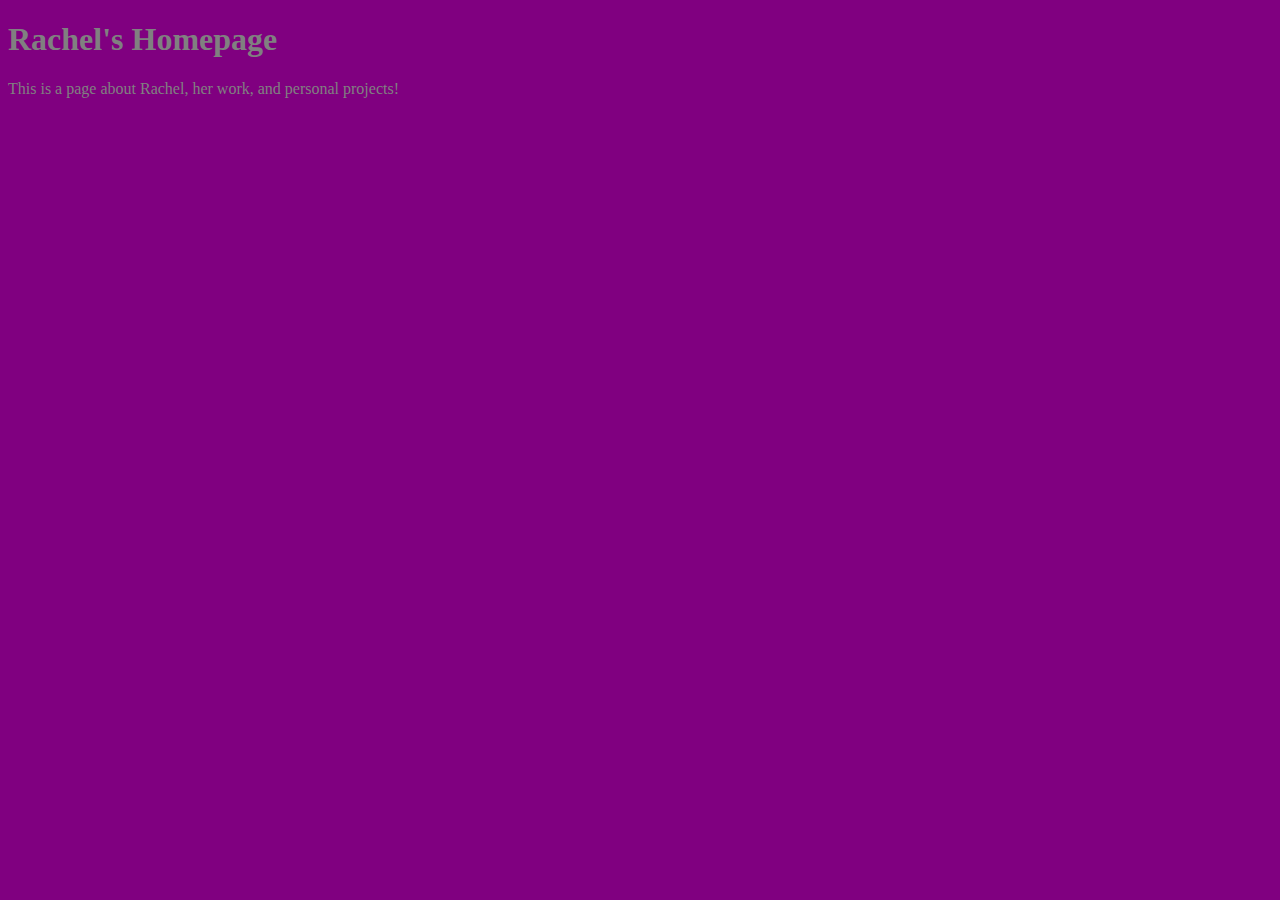
<file: unit_1/index.html>
<!DOCTYPE html>
<html>
<head>
	<title>Rachel Rowlands</title>
	<link rel="stylesheet" type="text/css" href="css/style.css"
</head>
<body>

	<h1>Rachel's Homepage</h1>
	<p>This is a page about Rachel, her work, and personal projects!</p>

</body>
</html>
</file>
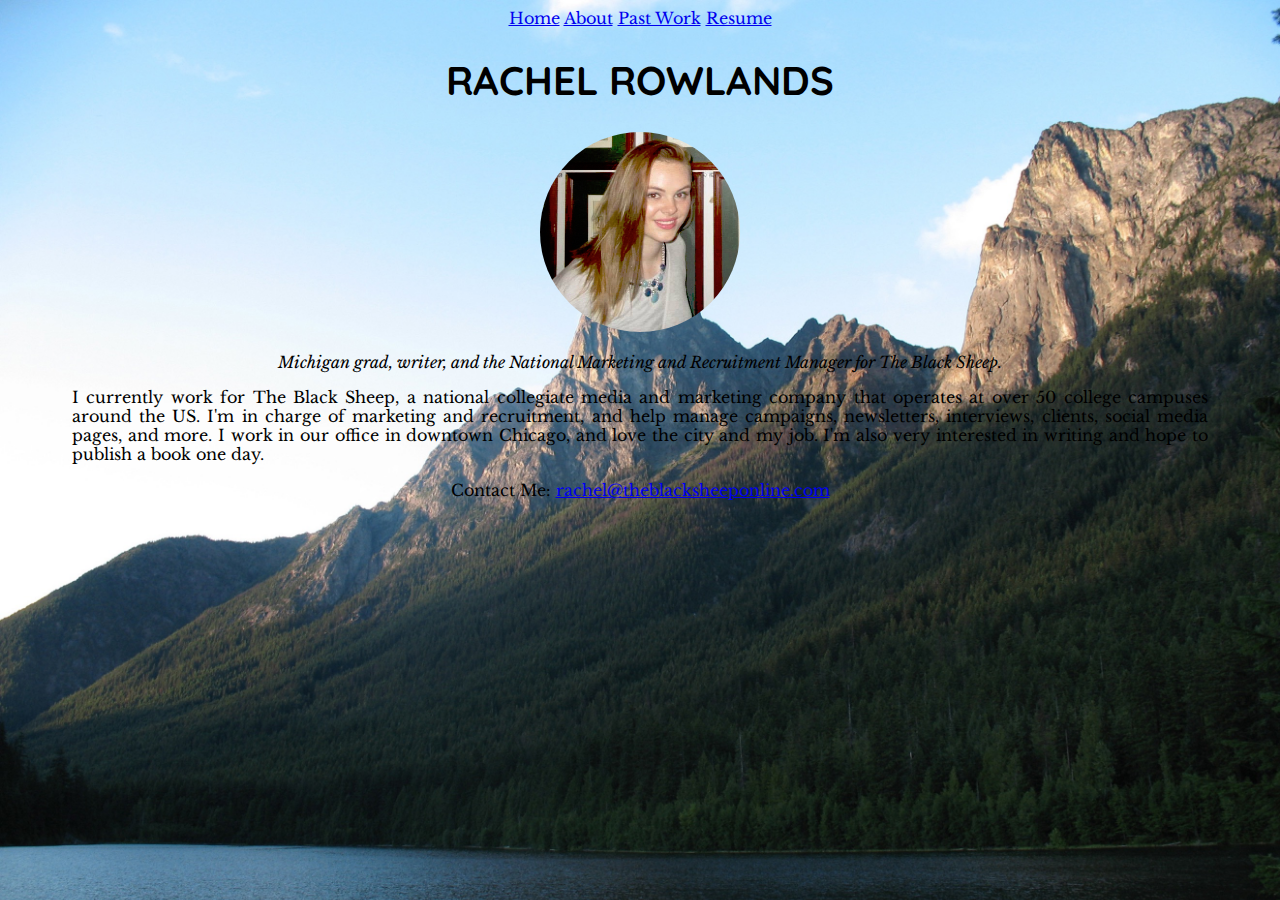
<file: unit_4/index.html>
<!DOCTYPE html>
<html>
<head>
	
	<link rel="stylesheet" type="text/css" href="https://fonts.googleapis.com/css?family=Merriweather|Playfair+Display|Quicksand|Libre+Baskerville|Quattrocento+Sans">
	<title>Rachel Rowlands</title>
	<link rel="stylesheet" type="text/css" href="css/style.css">
</head>
<body>
	<nav>
		<a href="#">Home</a> 
		<a href="#">About</a> 
		<a href="#">Past Work</a> 
		<a href="#">Resume</a> 
	</nav>


	<h1>Rachel Rowlands</h1>

	<img class="img-circle" src="images/rachel1.jpg" alt="Rachel" height="200" width="200">

	<p id="slogan">Michigan grad, writer, and the National Marketing and Recruitment Manager for The Black Sheep.</p>

	<!--At top have a nav bar? With "about" "work" "resume" etc, then each of those jump to info in infinite scroll? Or maybe just about is below fold, the rest are other pages? Definitely have divider below slogan, end the background image-->

	<p class="bodyparagraph">I currently work for The Black Sheep, a national collegiate media and marketing company that operates at over 50 college campuses around the US. I'm in charge of marketing and recruitment, and help manage campaigns, newsletters, interviews, clients, social media pages, and more. I work in our office in downtown Chicago, and love the city and my job. I'm also very interested in writing and hope to publish a book one day. </p>

	<!-- <p class="bodyparagraph"> My other activities and interests include:</p>
	<ul>
		<li>College football</li>
		<li>Learning web development</li>
		<li>Writing</li>
		<li>Publishing</li>
		<li>Hiking</li>
		<li>Boating</li>
		<li>Playing softball</li>
		<li>Hanging with friends and family</li>
		<li>And many others!</li>
	</ul>-->
	<footer>
		<p id="footer">Contact Me: <a href="mailto:rachel@theblacksheeponline.com">rachel@theblacksheeponline.com</a></p>
	</footer>
</body>
</html>
</file>
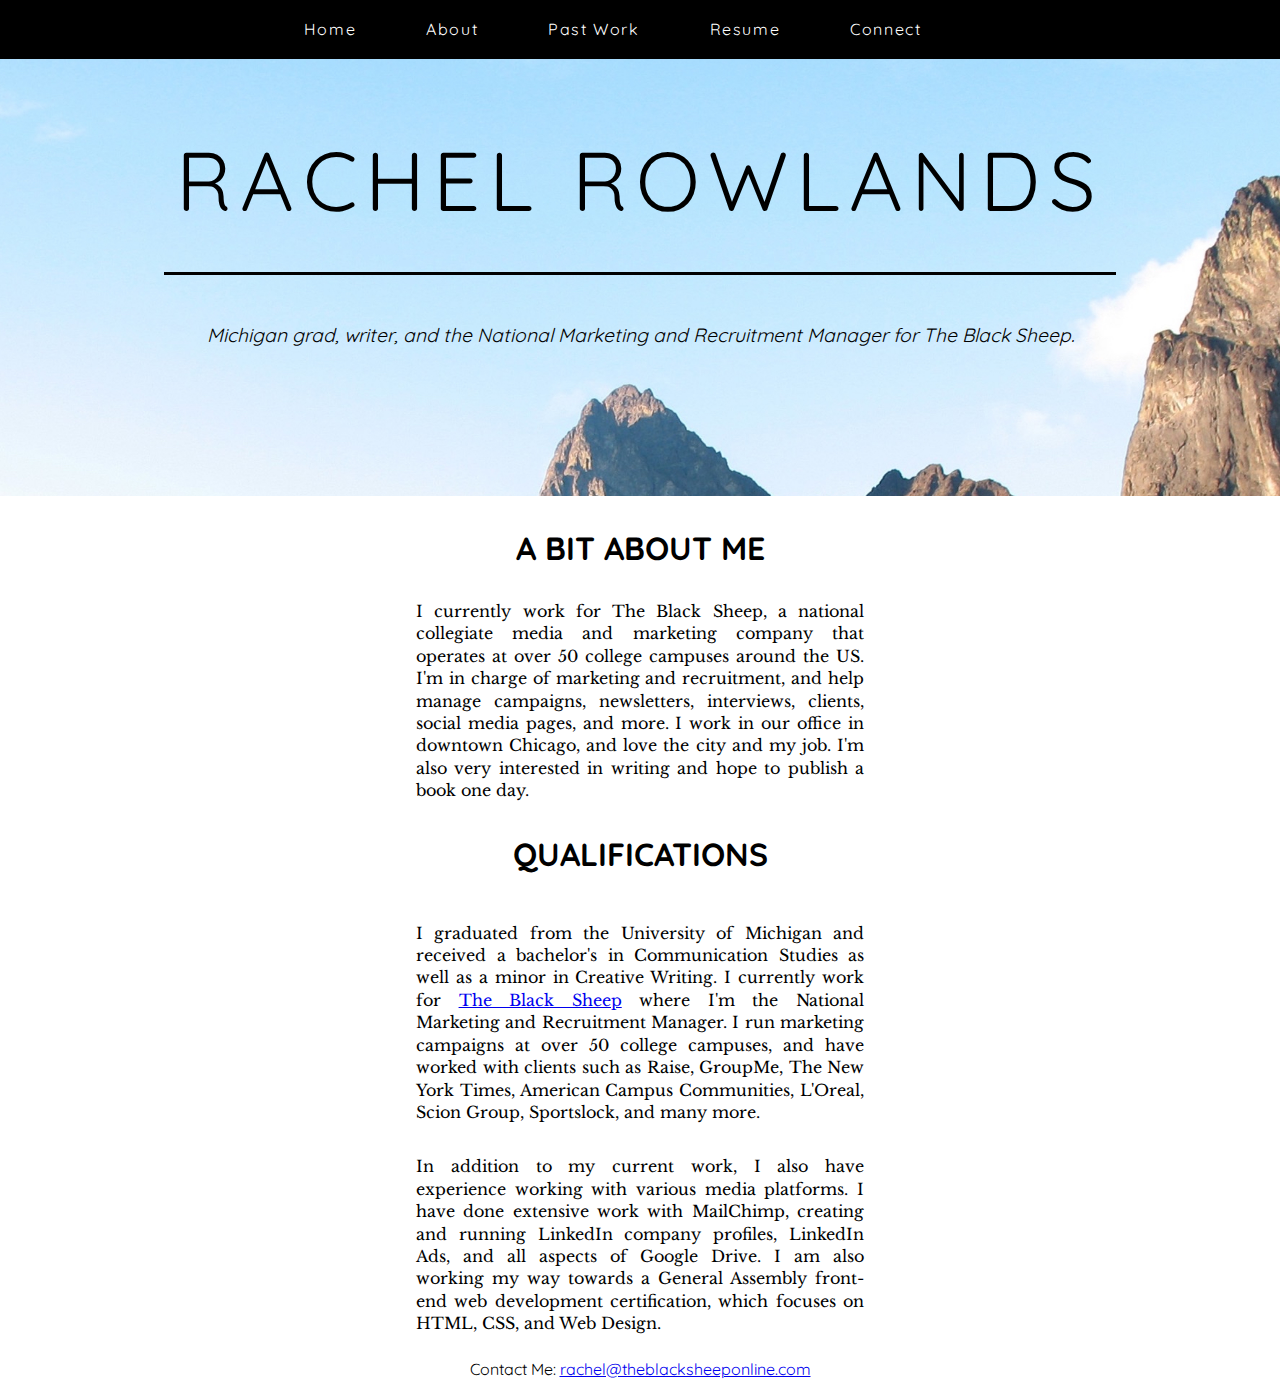
<file: unit_5/index.html>
<!DOCTYPE html>
<html>
<head>
	
	<link rel="stylesheet" type="text/css" href="https://fonts.googleapis.com/css?family=Merriweather|Quicksand|Libre+Baskerville">

	<title>Rachel Rowlands</title>
	<link rel="stylesheet" type="text/css" href="css/style.css">
</head>

<body>

<nav>
	<ul>
	<li><a ref="#">Home</a></li> 
	<li><a ref="#bodyintro">About</a></li>
	<li><a ref="#">Past Work</a></li> 
	<li><a ref="#">Resume</a></li> 
	<li><a ref="#">Connect</a></li> 
	</ul>
</nav>

<div id="lander">

	<header id="main header">Rachel Rowlands</header>

	<hr>

	<p id="slogan">Michigan grad, writer, and the National Marketing and Recruitment Manager for The Black Sheep.</p>

	<!-- <img class="img-circle" src="images/rachel1.jpg" alt="Rachel"> -->

	</div>

	<!--At top have a nav bar? With "about" "work" "resume" etc, then each of those jump to info in scroll? Or maybe just about is below fold, the rest are other pages? Definitely have divider below slogan, end the background image-->

	<h2 class="sectionheading">A Bit About Me</h2>

	<section id="bodyintro"><p>I currently work for The Black Sheep, a national collegiate media and marketing company that operates at over 50 college campuses around the US. I'm in charge of marketing and recruitment, and help manage campaigns, newsletters, interviews, clients, social media pages, and more. I work in our office in downtown Chicago, and love the city and my job. I'm also very interested in writing and hope to publish a book one day. </p></section>

	<!-- Have the aside be below the article, have info like I'm good with MailChimp, LinkedIn Ads, etc, GA certificate soon, etc. Have it flow down in a scroll -->

	<h2 class="sectionheading">Qualifications</h2>

	<section id="column1"><p>I graduated from the University of Michigan and received a bachelor's in Communication Studies as well as a minor in Creative Writing. I currently work for <a href="#">The Black Sheep</a> where I'm the National Marketing and Recruitment Manager. I run marketing campaigns at over 50 college campuses, and have worked with clients such as Raise,  GroupMe, The New York Times, American Campus Communities, L'Oreal, Scion Group, Sportslock, and many more.</p></section>

	<section id="column2"><p>In addition to my current work, I also have experience working with various media platforms. I have done extensive work with MailChimp, creating and running LinkedIn company profiles, LinkedIn Ads, and all aspects of Google Drive. I am also working my way towards a General Assembly front-end web development certification, which focuses on HTML, CSS, and Web Design.</p></section>
	
	<footer>Contact Me: <a href="mailto:rachel@theblacksheeponline.com">rachel@theblacksheeponline.com</a></footer>

</body>
</html>
</file>
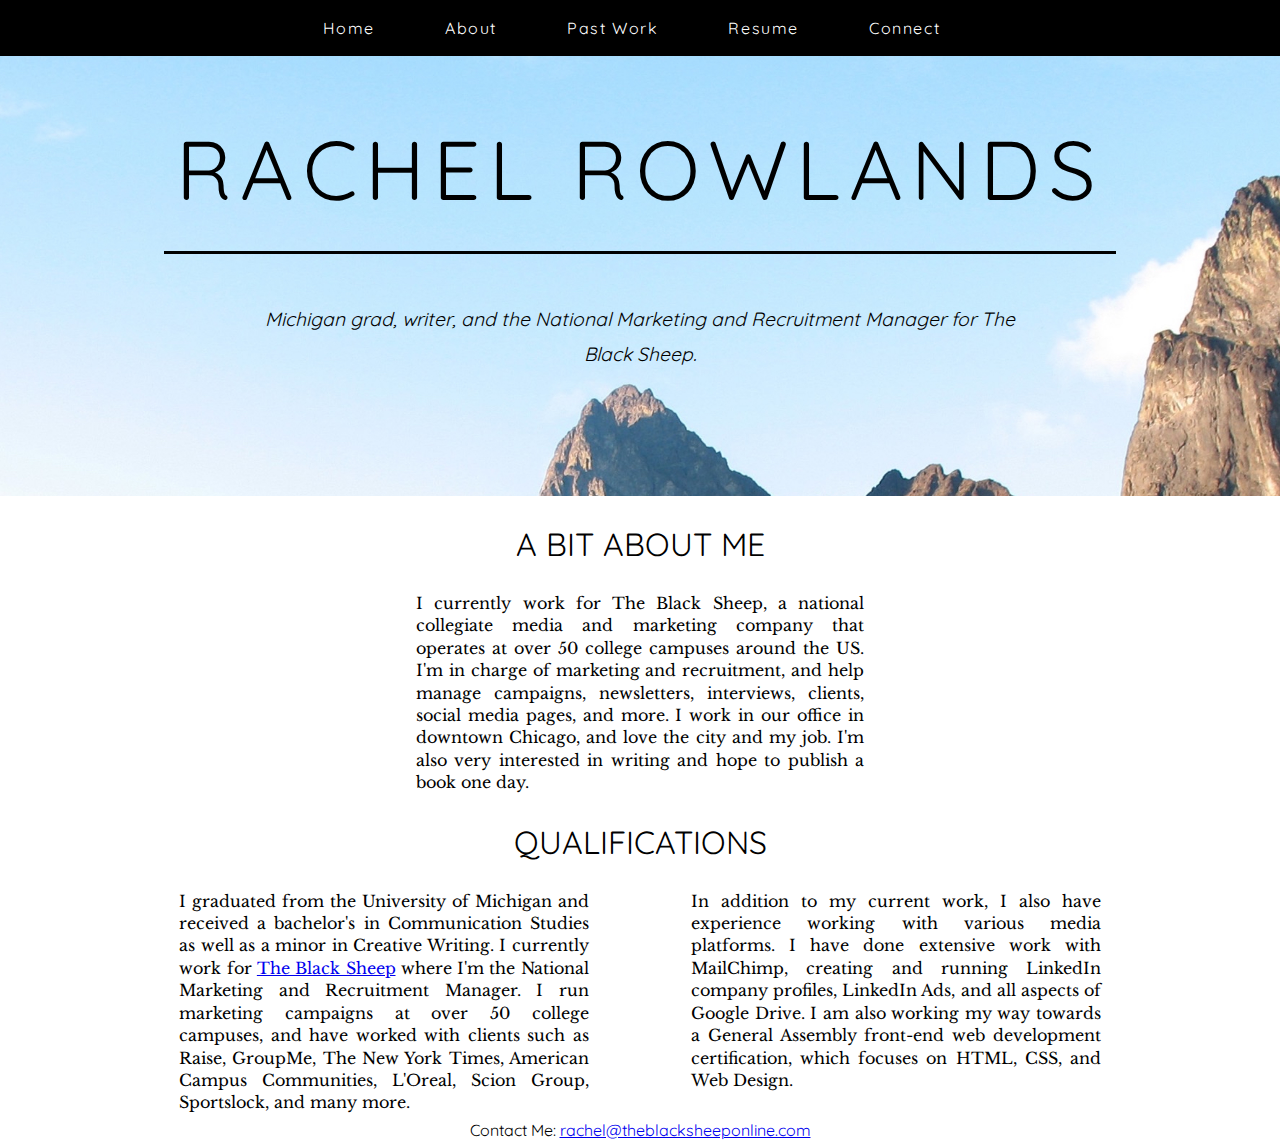
<file: unit_6/index.html>
<!DOCTYPE html>
<html>
<head>
	
	<link rel="stylesheet" type="text/css" href="css/reset.css">

	<link rel="stylesheet" type="text/css" href="https://fonts.googleapis.com/css?family=Merriweather|Quicksand|Libre+Baskerville">

	<title>Rachel Rowlands</title>
	<link rel="stylesheet" type="text/css" href="css/style.css">
</head>

<body>

<nav>
	<ul class="clearfix">
	<li><a href="#">Home</a></li> 
	<li><a href="#bodyintrotitle">About</a></li>
	<li><a href="#">Past Work</a></li> 
	<li><a href="#">Resume</a></li> 
	<li><a href="#">Connect</a></li> 
	</ul>
</nav>

<div id="lander">

	<header id="main header">Rachel Rowlands</header>

	<hr>

	<p id="slogan">Michigan grad, writer, and the National Marketing and Recruitment Manager for The Black Sheep.</p>

	</div>

	<h2 id="bodyintrotitle" class="sectionheading">A Bit About Me</h2>

	<!-- Add in picture of me next to the About Me? Can add in the professional headshot when they come in -->

	<section id="bodyintro"><p>I currently work for The Black Sheep, a national collegiate media and marketing company that operates at over 50 college campuses around the US. I'm in charge of marketing and recruitment, and help manage campaigns, newsletters, interviews, clients, social media pages, and more. I work in our office in downtown Chicago, and love the city and my job. I'm also very interested in writing and hope to publish a book one day. </p></section>

	<h2 class="sectionheading">Qualifications</h2>

<div class="twocolumn clearfix">
	<section class="column"><p>I graduated from the University of Michigan and received a bachelor's in Communication Studies as well as a minor in Creative Writing. I currently work for <a href="#">The Black Sheep</a> where I'm the National Marketing and Recruitment Manager. I run marketing campaigns at over 50 college campuses, and have worked with clients such as Raise,  GroupMe, The New York Times, American Campus Communities, L'Oreal, Scion Group, Sportslock, and many more.</p></section>

	<section class="column"><p>In addition to my current work, I also have experience working with various media platforms. I have done extensive work with MailChimp, creating and running LinkedIn company profiles, LinkedIn Ads, and all aspects of Google Drive. I am also working my way towards a General Assembly front-end web development certification, which focuses on HTML, CSS, and Web Design.</p></section>
</div>
	
	<footer>Contact Me: <a href="mailto:rachel@theblacksheeponline.com">rachel@theblacksheeponline.com</a></footer>

</body>
</html>
</file>
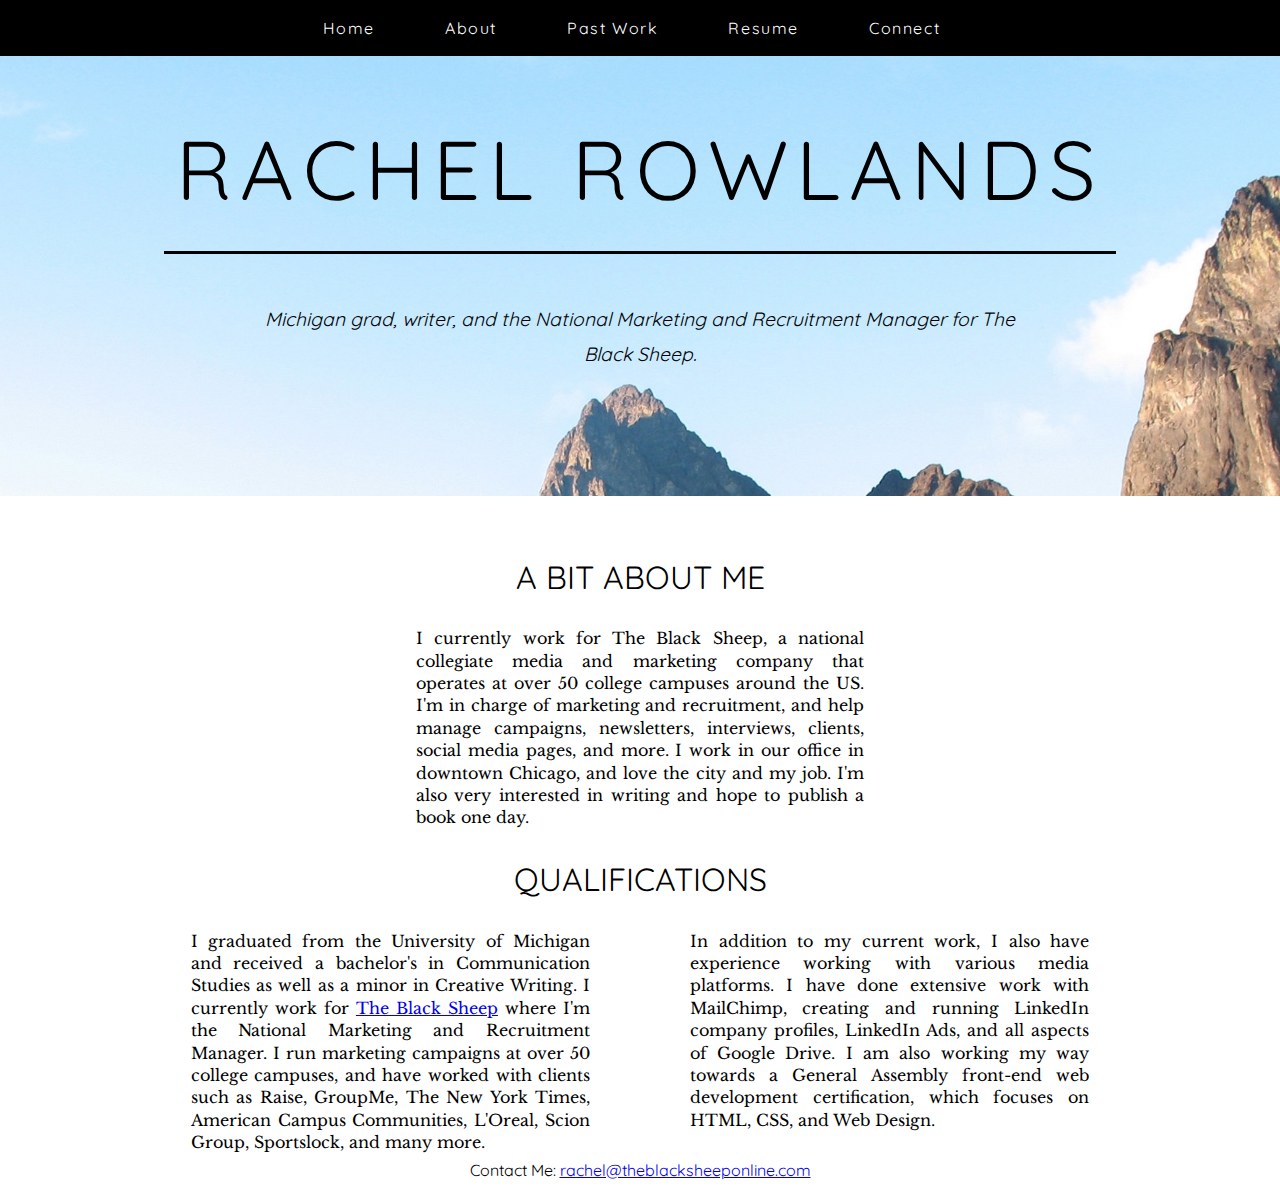
<file: unit_8/index.html>
<!DOCTYPE html>
<html>
<head>
	
	<link rel="stylesheet" type="text/css" href="css/reset.css">
	<link rel="stylesheet" type="text/css" href="css/style.css">

	<title>Rachel Rowlands</title>

</head>

<body>

<label for="toggle">Menu</label>

<input type="checkbox" id="toggle">

<nav>
	<ul class="clearfix">
	<li><a href="http://rachrow.github.io/unit_9/index.html">Home</a></li> 
	<li><a href="#bodyintro">About</a></li>
	<li><a href="#">Past Work</a></li> 
	<li><a href="http://rachrow.github.io/unit_9/resume.html">Resume</a></li> 
	<li><a href="#">Connect</a></li> 
	</ul>
</nav>

<div id="lander">
<header>
	<h1>Rachel Rowlands</h1>

	<hr>

	<div id="slogan"><p>Michigan grad, writer, and the National Marketing and Recruitment Manager for The Black Sheep.</p></div>
</header>
	</div>

	<!-- Add in picture of me next to the About Me? Can add in the professional headshot when they come in -->

	<section id="bodyintro">

	<h2>A Bit About Me</h2>

	<p>I currently work for The Black Sheep, a national collegiate media and marketing company that operates at over 50 college campuses around the US. I'm in charge of marketing and recruitment, and help manage campaigns, newsletters, interviews, clients, social media pages, and more. I work in our office in downtown Chicago, and love the city and my job. I'm also very interested in writing and hope to publish a book one day. </p></section>

<section>
	<h2>Qualifications</h2>

<div class="twocolumn clearfix">
	<div class="column"><p>I graduated from the University of Michigan and received a bachelor's in Communication Studies as well as a minor in Creative Writing. I currently work for <a href="#">The Black Sheep</a> where I'm the National Marketing and Recruitment Manager. I run marketing campaigns at over 50 college campuses, and have worked with clients such as Raise,  GroupMe, The New York Times, American Campus Communities, L'Oreal, Scion Group, Sportslock, and many more.</p></div>

	<div class="column"><p>In addition to my current work, I also have experience working with various media platforms. I have done extensive work with MailChimp, creating and running LinkedIn company profiles, LinkedIn Ads, and all aspects of Google Drive. I am also working my way towards a General Assembly front-end web development certification, which focuses on HTML, CSS, and Web Design.</p></div>
</div>
</section>

	<footer>
	<p>Contact Me: <a href="mailto:rachel@theblacksheeponline.com">rachel@theblacksheeponline.com</a></p>
	</footer>

</body>
</html>
</file>
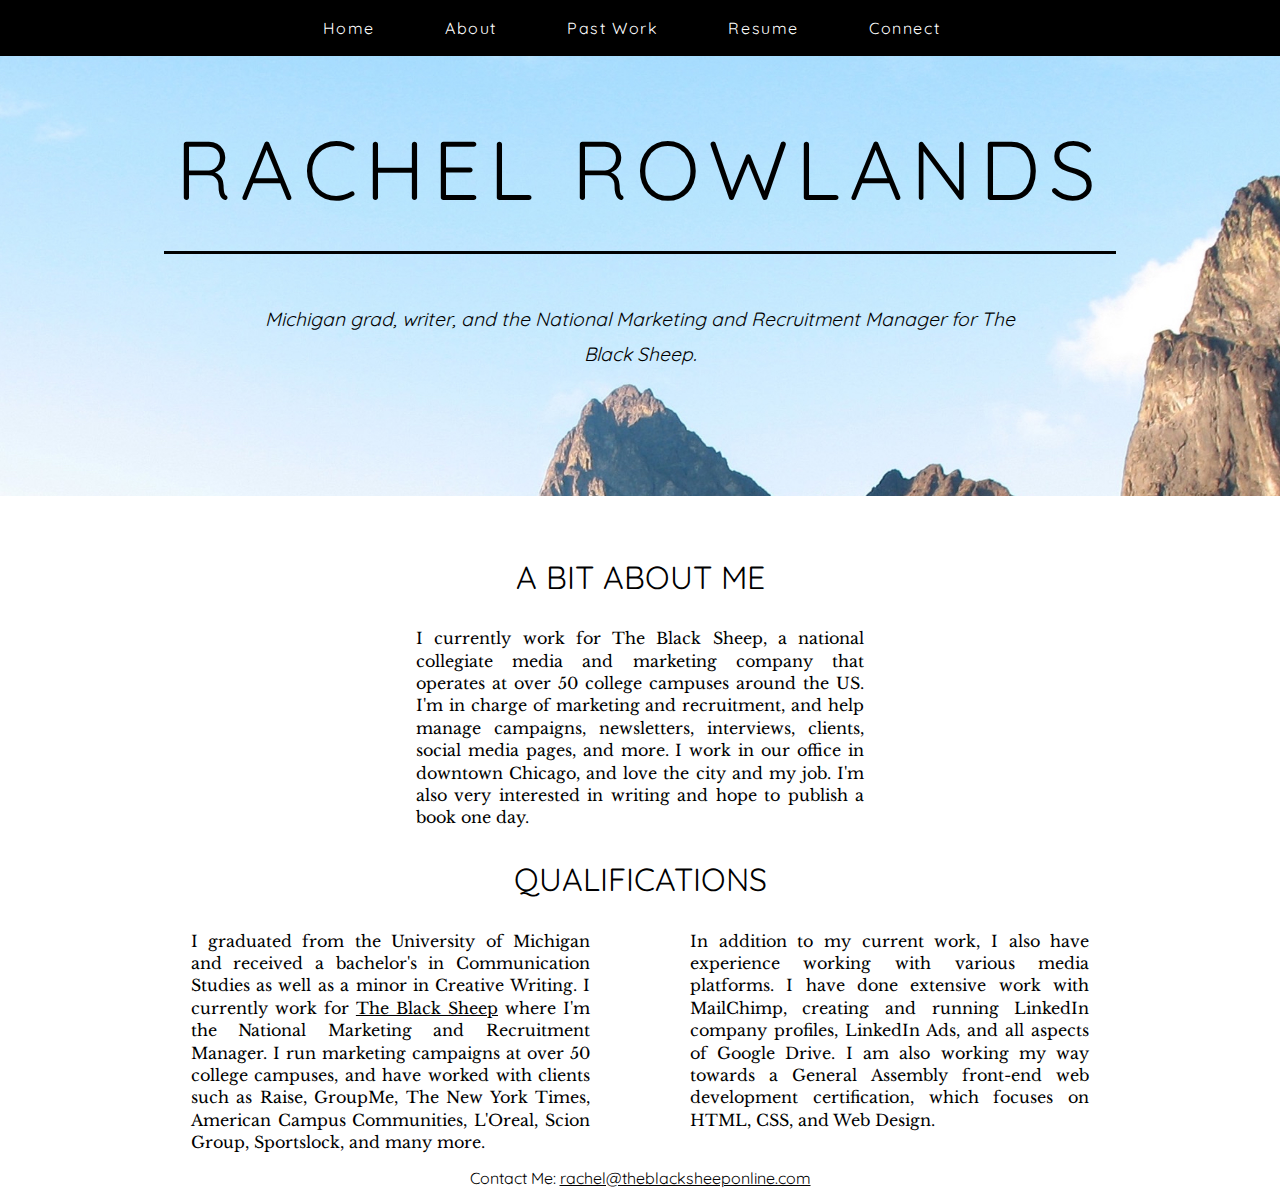
<file: unit_9/index.html>
<!DOCTYPE html>
<html>
<head>
	
	<link rel="stylesheet" type="text/css" href="css/reset.css">
	<link rel="stylesheet" type="text/css" href="css/style.css">
	<meta name="viewport" content="width=device-width, initial-scale=1">

	<title>Rachel Rowlands</title>

</head>

<body>

<label for="toggle">Menu</label>

<input type="checkbox" id="toggle">

<nav>
	<ul class="clearfix">
	<li><a href="http://rachrow.github.io/unit_9/index.html">Home</a></li> 
	<li><a href="#bodyintro">About</a></li>
	<li><a href="http://rachrow.github.io/unit_9/pastwork.html">Past Work</a></li> 
	<li><a href="http://rachrow.github.io/unit_9/resume.html">Resume</a></li> 
	<li><a href="http://rachrow.github.io/unit_9/connect.html">Connect</a></li> 
	</ul>
</nav>

<div id="lander">
<header>
	<h1>Rachel Rowlands</h1>

	<hr>

	<div id="slogan"><p>Michigan grad, writer, and the National Marketing and Recruitment Manager for The Black Sheep.</p></div>
</header>
	</div>

	<!-- Add in picture of me next to the About Me? Can add in the professional headshot when they come in -->

	<section id="bodyintro">

	<h2>A Bit About Me</h2>

	<p>I currently work for The Black Sheep, a national collegiate media and marketing company that operates at over 50 college campuses around the US. I'm in charge of marketing and recruitment, and help manage campaigns, newsletters, interviews, clients, social media pages, and more. I work in our office in downtown Chicago, and love the city and my job. I'm also very interested in writing and hope to publish a book one day. </p></section>

<section>
	<h2>Qualifications</h2>

<div class="twocolumn clearfix">
	<div class="column"><p>I graduated from the University of Michigan and received a bachelor's in Communication Studies as well as a minor in Creative Writing. I currently work for <a href="#http://theblacksheeponline.com/">The Black Sheep</a> where I'm the National Marketing and Recruitment Manager. I run marketing campaigns at over 50 college campuses, and have worked with clients such as Raise,  GroupMe, The New York Times, American Campus Communities, L'Oreal, Scion Group, Sportslock, and many more.</p></div>

	<div class="column"><p>In addition to my current work, I also have experience working with various media platforms. I have done extensive work with MailChimp, creating and running LinkedIn company profiles, LinkedIn Ads, and all aspects of Google Drive. I am also working my way towards a General Assembly front-end web development certification, which focuses on HTML, CSS, and Web Design.</p></div>
</div>
</section>

	<footer>
	<p>Contact Me: <a href="mailto:rachel@theblacksheeponline.com">rachel@theblacksheeponline.com</a></p>
	</footer>

</body>
</html>
</file>
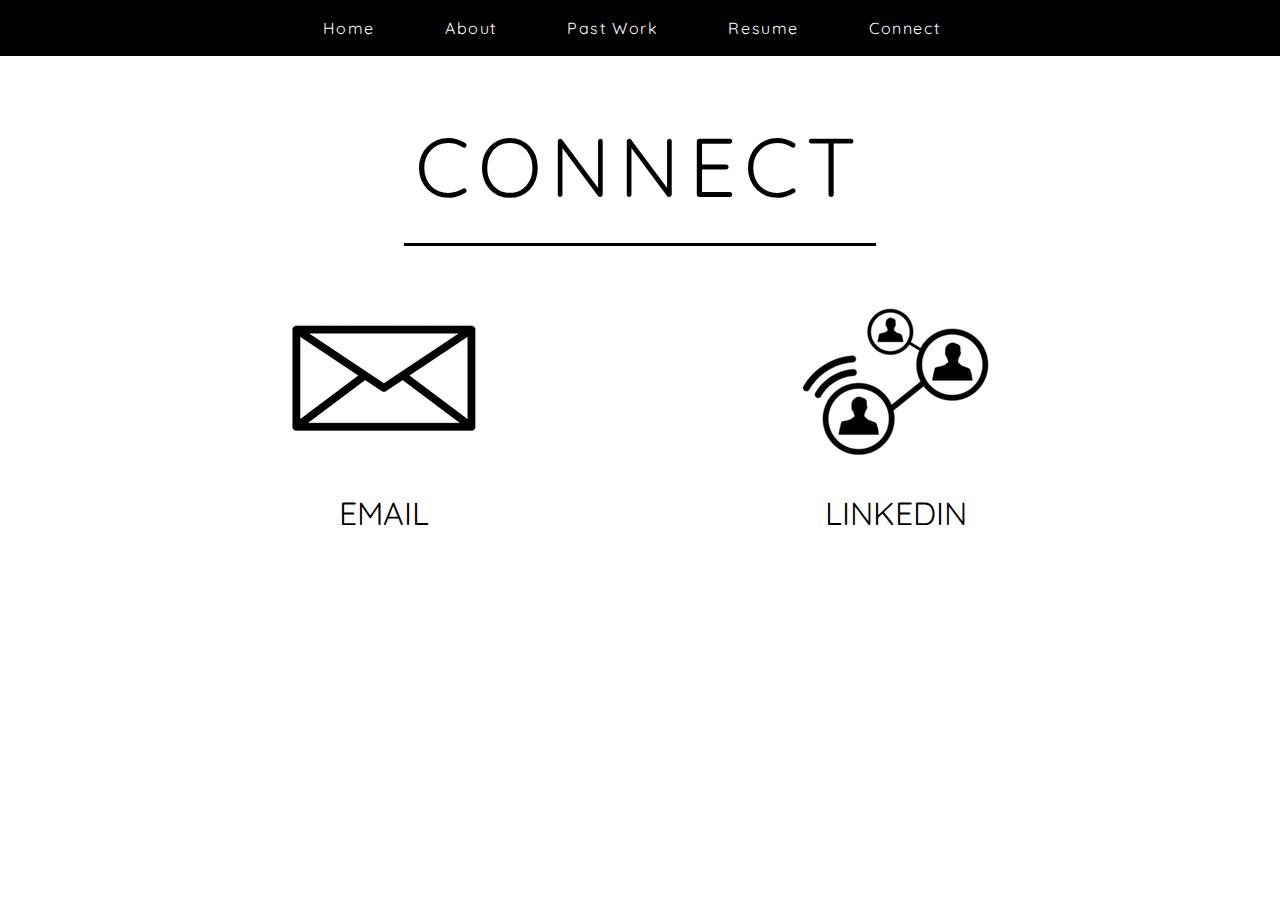
<file: unit_9/connect.html>
<!DOCTYPE html>
<html>
<head>

	<link rel="stylesheet" type="text/css" href="css/reset.css">
	<link rel="stylesheet" type="text/css" href="css/style.css">
	<meta name="viewport" content="width=device-width, initial-scale=1">

	<title>Connect</title>

</head>

<body>

<label for="toggle">Menu</label>

<input type="checkbox" id="toggle">

<nav>
	<ul class="clearfix">
	<li><a href="http://rachrow.github.io/unit_9/index.html">Home</a></li> 
	<li><a href="http://rachrow.github.io/unit_9/index.html">About</a></li>
	<li><a href="http://rachrow.github.io/unit_9/pastwork.html">Past Work</a></li> 
	<li><a href="http://rachrow.github.io/unit_9/resume.html">Resume</a></li> 
	<li><a href="http://rachrow.github.io/unit_9/connect.html">Connect</a></li> 
	</ul>
</nav>

<div id="connectlander"><h1 id="header2">Connect</h1>
<hr id="connecthr">

<div class="twocolumn">

<div id="emailcol">

<div class="imgcontainer"><a href="mailto:rachel@theblacksheeponline.com" target="_blank"><img src="images/gmail.png" class="connectimg"></a></div>

<h2><a href="mailto:rachel@theblacksheeponline.com" target="_blank">Email</a></h2>


</div>

<div id="linkedincol">

<div class="imgcontainer"><a href="https://www.linkedin.com/in/rachel-rowlands-77b39b70
" target="_blank"><img src="images/linkedin.png" class="connectimg"></a></div>

<h2><a href="https://www.linkedin.com/in/rachel-rowlands-77b39b70
" target="_blank">LinkedIn</a></h2>

</div>

</div>

</div>

<!-- networking by Yamini Ahluwalia from the Noun Project -->
<!-- group by To Uyen from the Noun Project -->
<!-- Mail by OliM from the Noun Project -->

<!-- include a link reference to the work! -->


</body>
</html>
</file>
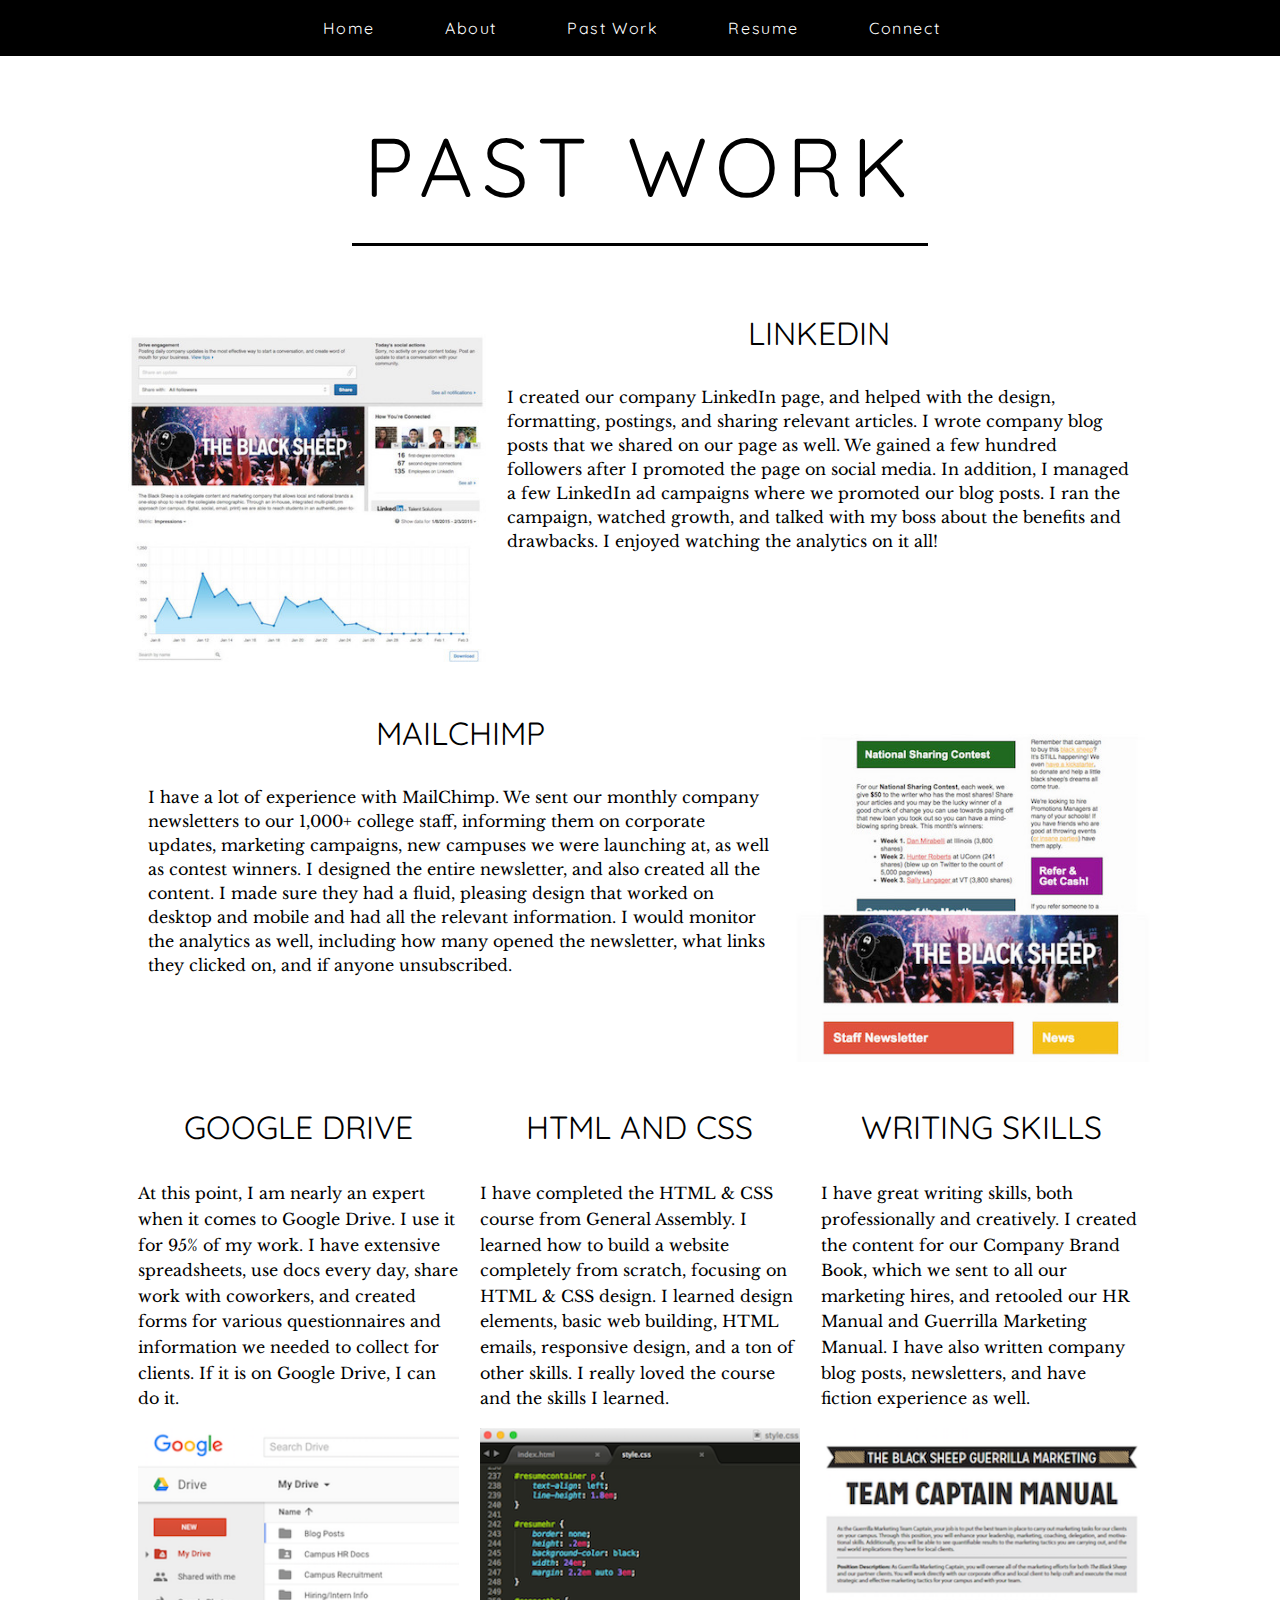
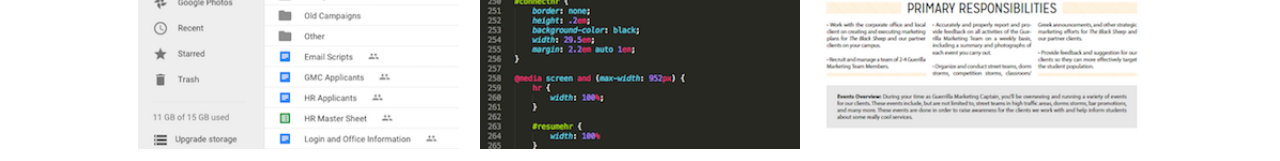
<file: unit_9/pastwork.html>
<!DOCTYPE html>
<html>
<head>

	<link rel="stylesheet" type="text/css" href="css/reset.css">
	<link rel="stylesheet" type="text/css" href="css/style.css">
	<meta name="viewport" content="width=device-width, initial-scale=1">

	<title>Past Work</title>

</head>

<body>

<label for="toggle">Menu</label>

<input type="checkbox" id="toggle">

<nav>
	<ul class="clearfix">
	<li><a href="http://rachrow.github.io/unit_9/index.html">Home</a></li> 
	<li><a href="http://rachrow.github.io/unit_9/index.html">About</a></li>
	<li><a href="http://rachrow.github.io/unit_9/pastwork.html">Past Work</a></li> 
	<li><a href="http://rachrow.github.io/unit_9/resume.html">Resume</a></li> 
	<li><a href="http://rachrow.github.io/unit_9/connect.html">Connect</a></li> 
	</ul>
</nav>

<header>
	<h1 id ="header2">Past Work</h1>
	<hr id ="pastworkhr">
</header>

<div class="twocolumn clearfix">

<div class="colsmall">
<a href="https://www.linkedin.com/in/rachel-rowlands-77b39b70
" target="_blank"><img src="images/linkedincollage.jpg"></a>
</div>

<div class="colbig">
<h2>LinkedIn</h2>

<p>I created our company LinkedIn page, and helped with the design, formatting, postings, and sharing relevant articles. I wrote company blog posts that we shared on our page as well. We gained a few hundred followers after I promoted the page on social media. In addition, I managed a few LinkedIn ad campaigns where we promoted our blog posts. I ran the campaign, watched growth, and talked with my boss about the benefits and drawbacks. I enjoyed watching the analytics on it all!</p>
</div>

<div class="colbig">
<h2>MailChimp</h2>

<p>I have a lot of experience with MailChimp. We sent our monthly company newsletters to our 1,000+ college staff, informing them on corporate updates, marketing campaigns, new campuses we were launching at, as well as contest winners. I designed the entire newsletter, and also created all the content. I made sure they had a fluid, pleasing design that worked on desktop and mobile and had all the relevant information. I would monitor the analytics as well, including how many opened the newsletter, what links they clicked on, and if anyone unsubscribed.</p>
</div>

<div class="colsmall">
<a href="http://mailchimp.com/" target="_blank"><img src="images/mailchimpcollage.jpg"></a>
</div>

</div>

<div class="twocolumn clearfix">

<div class="col3">
<h2>Google Drive</h2>

<p>At this point, I am nearly an expert when it comes to Google Drive. I use it for 95% of my work. I have extensive spreadsheets, use docs every day, share work with coworkers, and created forms for various questionnaires and information we needed to collect for clients. If it is on Google Drive, I can do it.</p>

<br>

<a href="http://googledrive.com/" target="_blank"><img src="images/googledrive.png" class="pw3colimage"></a>

</div>

<div class="col3">
<h2>HTML and CSS</h2>

<p>I have completed the HTML & CSS course from General Assembly. I learned how to build a website completely from scratch, focusing on HTML & CSS design. I learned design elements, basic web building, HTML emails, responsive design, and a ton of other skills. I really loved the course and the skills I learned. </p>

<br>

<a href="https://generalassemb.ly/" target="_blank"><img src="images/coding.png" class="pw3colimage"></a>

</div>

<div class="col3">
<h2>Writing Skills</h2>

<p>I have great writing skills, both professionally and creatively. I created the content for our Company Brand Book, which we sent to all our marketing hires, and retooled our HR Manual and Guerrilla Marketing Manual. I have also written company blog posts, newsletters, and have fiction experience as well.</p>

<br>

<a href="http://theblacksheeponline.com/" target="_blank"><img src="images/writing.png" class="pw3colimage"></a>

</div>

</div>


</body>


</html>
</file>
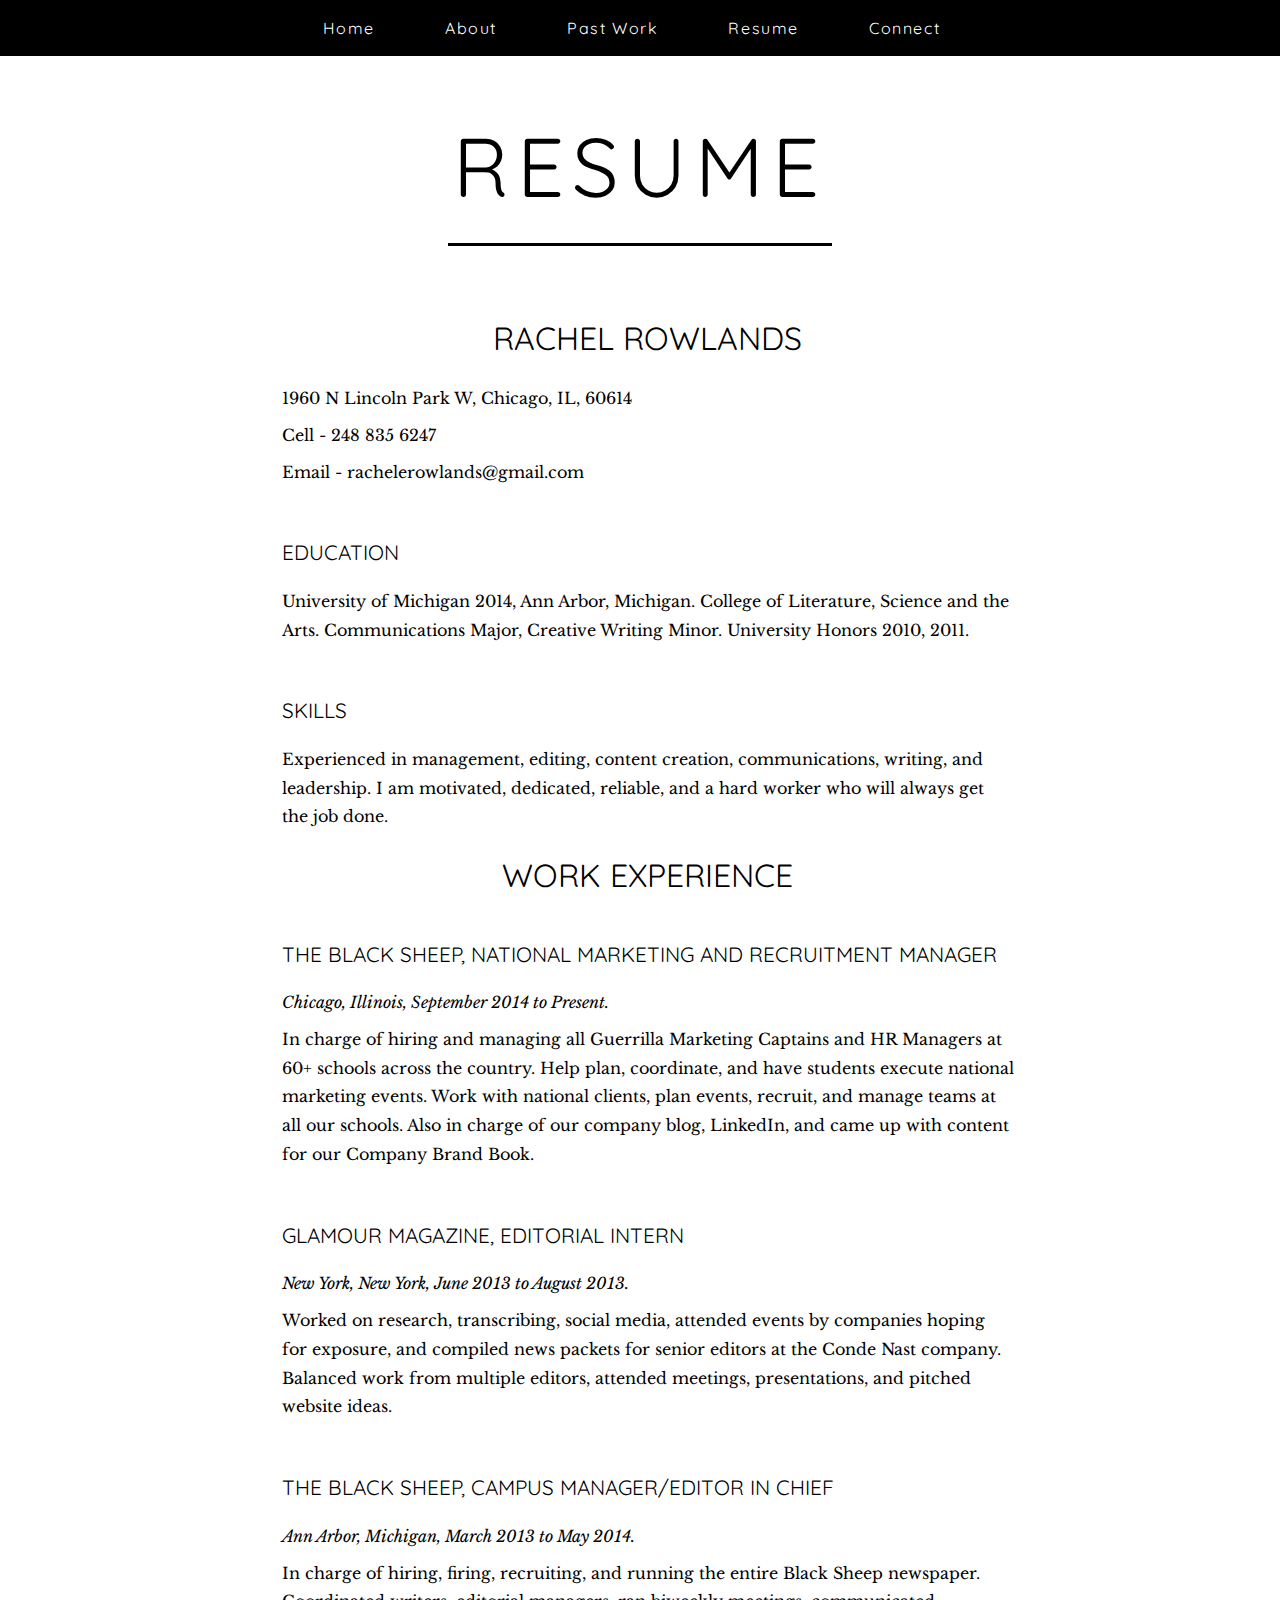
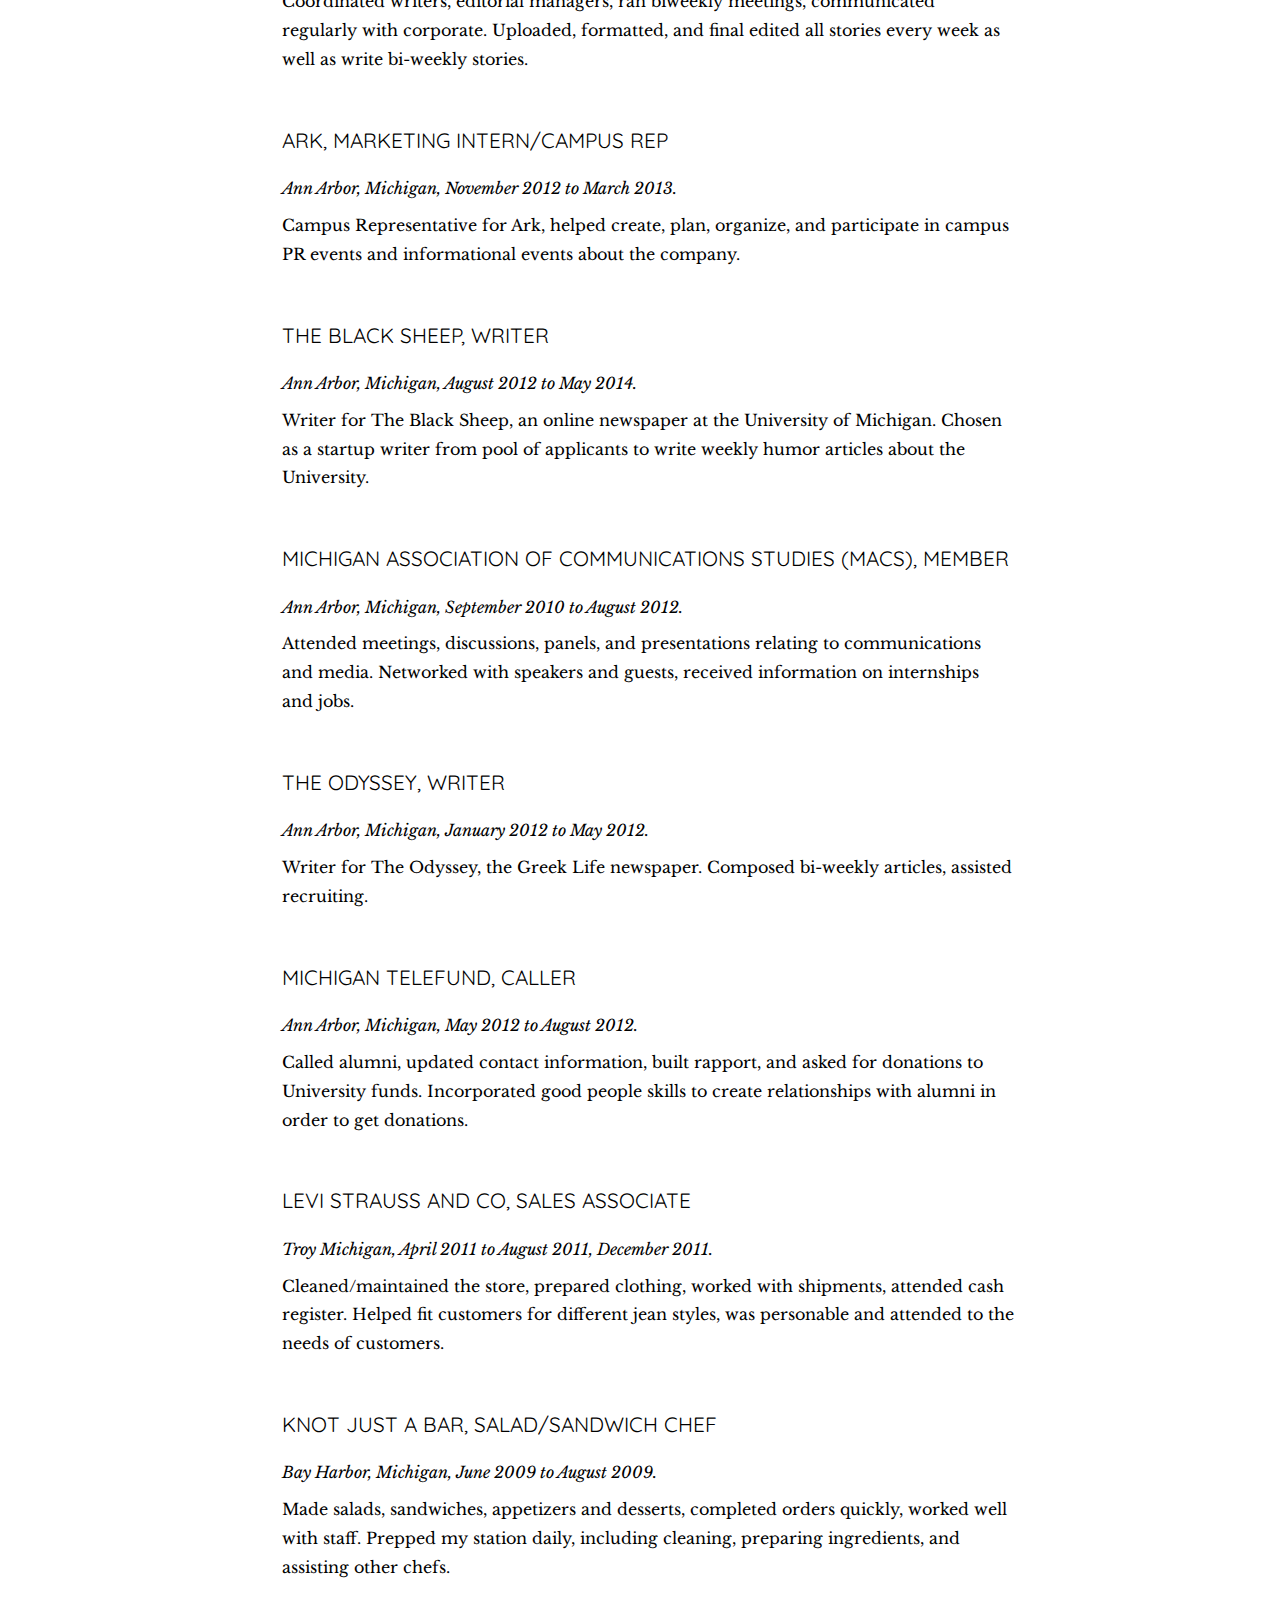
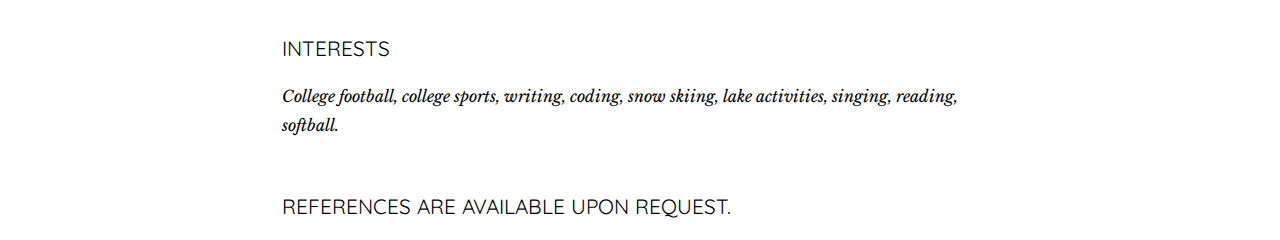
<file: unit_9/resume.html>
<!DOCTYPE html>
<html>
<head>

	<link rel="stylesheet" type="text/css" href="css/reset.css">
	<link rel="stylesheet" type="text/css" href="css/style.css">
	<meta name="viewport" content="width=device-width, initial-scale=1">

	<title>Resume</title>
</head>
<body>

<label for="toggle">Menu</label>

<input type="checkbox" id="toggle">

<nav>
	<ul class="clearfix">
	<li><a href="http://rachrow.github.io/unit_9/index.html">Home</a></li> 
	<li><a href="http://rachrow.github.io/unit_9/index.html">About</a></li>
	<li><a href="http://rachrow.github.io/unit_9/pastwork.html">Past Work</a></li> 
	<li><a href="http://rachrow.github.io/unit_9/resume.html">Resume</a></li> 
	<li><a href="http://rachrow.github.io/unit_9/connect.html">Connect</a></li> 
	</ul>
</nav>

<header>
	<h1 id ="header2">Resume</h1>
	<hr id ="resumehr">
</header>

<section>
	
	<div id="resumecontainer">

	<h2 class="resumeh2">Rachel Rowlands</h2>
	<div id="contactinfo"><p>1960 N Lincoln Park W, Chicago, IL, 60614 </p>
	<p>Cell - 248 835 6247 </p> <p>Email - rachelerowlands@gmail.com</p></div>

	<h3 class="resumeh3">Education</h3>

	<div class="description">

	<p>University of Michigan 2014, Ann Arbor, Michigan. College of Literature, Science and the Arts. Communications Major, Creative Writing Minor. University Honors 2010, 2011. </p>

	</div>

	<h3 class="resumeh3">Skills</h3>

	<div class="description">
	<p>Experienced in management, editing, content creation, communications, writing, and leadership. I am motivated, dedicated, reliable, and a hard worker who will always get the job done.</p>

	</div>

	<h2 class="resumeh2">Work Experience</h2>
	
	<h3 class="resumeh3">The Black Sheep, National Marketing and Recruitment Manager</h3>
	<p>Chicago, Illinois, September 2014 to Present.</p> <p>In charge of hiring and managing all Guerrilla Marketing Captains and HR Managers at 60+ schools across the country. Help plan, coordinate, and have students execute national marketing events. Work with national clients, plan events, recruit, and manage teams at all our schools. Also in charge of our company blog, LinkedIn, and came up with content for our Company Brand Book.</p>

	<h3 class="resumeh3">Glamour Magazine, Editorial Intern</h3>
	<p>New York, New York, June 2013 to August 2013. </p> <p>Worked on research, transcribing, social media, attended events by companies hoping for exposure, and compiled news packets for senior editors at the Conde Nast company. Balanced work from multiple editors, attended meetings, presentations, and pitched website ideas.</p> 

	<h3 class="resumeh3">The Black Sheep, Campus Manager/Editor in Chief</h3>
	<p>Ann Arbor, Michigan, March 2013 to May 2014. </p> <p> In charge of hiring, firing, recruiting, and running the entire Black Sheep newspaper.
	Coordinated writers, editorial managers, ran biweekly meetings, communicated regularly with corporate. Uploaded, formatted, and final edited all stories every week as well as write bi-weekly stories. </p>

	<h3 class="resumeh3">Ark, Marketing Intern/Campus Rep</h3>
	<p>Ann Arbor, Michigan, November 2012 to March 2013. </p> <p> Campus Representative for Ark, helped create, plan, organize, and participate in campus PR events and informational events about the company.</p>

	<h3 class="resumeh3">The Black Sheep, Writer</h3>
	<p>Ann Arbor, Michigan, August 2012 to May 2014. </p> <p> Writer for The Black Sheep, an online newspaper at the University of Michigan. Chosen as a startup writer from pool of applicants to write weekly humor articles about the University. </p>

	<h3 class="resumeh3">Michigan Association of Communications Studies (MACS), Member</h3>
	<p>Ann Arbor, Michigan, September 2010 to August 2012. </p> <p> Attended meetings, discussions, panels, and presentations relating to communications and media. Networked with speakers and guests, received information on internships and jobs.</p>

	<h3 class="resumeh3">The Odyssey, Writer</h3>
	<p>Ann Arbor, Michigan, January 2012 to May 2012. </p> <p> Writer for The Odyssey, the Greek Life newspaper. Composed bi-weekly articles, assisted recruiting.</p>

	<h3 class="resumeh3">Michigan Telefund, Caller</h3>
	<p>Ann Arbor, Michigan, May 2012 to August 2012. </p> <p> Called alumni, updated contact information, built rapport, and asked for donations to University funds. Incorporated good people skills to create relationships with alumni in order to get donations. </p>

	<h3 class="resumeh3">Levi Strauss and Co, Sales Associate</h3>
	<p>Troy Michigan, April 2011 to August 2011, December 2011. </p> <p> Cleaned/maintained the store, prepared clothing, worked with shipments, attended cash register. Helped fit customers for different jean styles, was personable and attended to the needs of customers.</p>

	<h3 class="resumeh3">Knot Just a Bar, Salad/Sandwich Chef</h3>
	<p>Bay Harbor, Michigan, June 2009 to August 2009. </p> <p> Made salads, sandwiches, appetizers and desserts, completed orders quickly, worked well with staff. Prepped my station daily, including cleaning, preparing ingredients, and assisting other chefs.</p>

	<h3 class="resumeh3">Interests</h3>
	<p>College football, college sports, writing, coding, snow skiing, lake activities, singing, reading, softball.</p>

	<h3 class="resumeh3">References are available upon request.</h3>

	</div>




</section>


</body>
</html>
</file>
<file: unit_1/css/style.css>
body {
	background-color: purple;
}

h1, p {
	color: gray;
}
</file>
<file: unit_4/css/style.css>
ul {
    list-style-type: none;
    margin: 0;
    padding: 10px;
    overflow: hidden;
    background-color: black;
}

li {
    float: left;
}

li {
    display: block;
    color: white;
    text-align: center;
    padding: 14px 16px;
    text-decoration: none;
    font-family: 'Quicksand', sans-serif;
}

/* Change the link color to #111 (black) on hover */
li:hover {
    background-color: #111;
}




/*Below this is the old CSS, above is testing the Nav Bar*/


.img-circle {
	border-radius: 50%;
}

body {
	font-family: 'Libre Baskerville', serif;
	text-align: center;
	background: url("../images/moondance3.jpg");
	background-size: cover;
	background-repeat: no-repeat;
	color: #000000;
	background-color: white;
}

h1 {
	color: #000000;
	font-family: 'Quicksand', sans-serif;
	font-size: 2.5em;
	text-transform: uppercase;
}

.bodyparagraph {
	font-size: 16px;
	color: black;
	line-height: 1.2em;
	margin-left: 4em;
	margin-right: 4em; 
	text-align: justify;
}

li {
	font-size: 16px;
	line-height: 1.2em;
}

#footer {
	color: #000000;
	text-align: center;
}

#slogan {
	font-style: italic;
	text-align: center;
}

li {
	list-style: none;
}
</file>
<file: unit_5/css/style.css>
*{
	margin:0;
	padding:0;
	box-sizing: border-box;
}

@import url(https://fonts.googleapis.com/css?family=Merriweather|Quicksand|Libre+Baskerville); 

nav {
    background: black;
    overflow: hidden;
    width: 100%;
    position: fixed;
}

li {
    float: left;
    display: inline-block;
    color: white;
    text-align: center;
    letter-spacing: .1em;
    margin: 0;
    padding: 20px 35px;
    text-decoration: none;
    font-family: 'Quicksand', sans-serif;
    font-size: 16px;
	line-height: 1.2em;
}

ul {
	list-style: none;
	width: 705px;
	margin-left: 21%;
}

/* Change the link color to #111 (black) on hover */
li:hover {
    background-color: #gray;
}

.img-circle {
	border-radius: 50%;
	width: 10em;
	height: 10em;
}

body {
	font-family: 'Libre Baskerville', serif;
	text-align: center;
	color: #000000;
	background-color: white;
}

header {
	color: #000000;
	font-family: 'Quicksand', sans-serif;
	font-size: 5.2em;
	letter-spacing: .1em;
	text-transform: uppercase;
	margin: 0em 0em;
}

/* Make Rachel Rowlands like the 1Q84 heading!! Really big and then the slogan below lines up with it*/

hr {
	border: none;
	height: .2em;
	background-color: black;
	width: 59.5em;
	margin: 2.5em auto 3em;
}

section {
	font-size: 16px;
	color: black;
	line-height: 1.2em;
	margin-left: 6em;
	margin-right: 6em; 
	text-align: justify;
	padding: 0em 1em 0em 1em;
}

footer {
	color: #000000;
	text-align: center;
	padding: .5em;
	font-family: 'Quicksand', sans-serif;
}

#lander {
	background: url("../images/moondance2.jpg") no-repeat center center fixed;
	background-size: cover;
	height: 31em;
	padding-top: 8em;
	padding-bottom: 8em;
}

.sectionheading {
	font-family: 'Quicksand', sans-serif;
	font-size: 2em;
	text-transform: uppercase;
	padding: 1em;
}

#column1, #column2 {
	padding: 1em 1em;
	width: 30em;
	margin: auto;
	line-height: 1.4em;
}

#bodyintro {
	width: 30em;
	margin: auto;
	line-height: 1.4em;
}

#slogan {
	font-family: 'Quicksand', sans-serif;
	font-style: italic;
	text-align: center;
	font-size: 1.2em;
	padding: 0em 2em 4em 2em;
	color: black;
}
</file>
<file: unit_6/css/style.css>
@import url(https://fonts.googleapis.com/css?family=Merriweather|Quicksand|Libre+Baskerville); 

*{
	margin:0;
	padding:0;
	box-sizing: border-box;
}

nav {
    background: black;
    overflow: hidden;
    width: 100%;
    position: fixed;
}

li {
    float: left;
    text-align: center;
    letter-spacing: .1em;
    font-family: 'Quicksand', sans-serif;
    font-size: 16px;
}

li a {
	display: block;
	text-decoration: none;
	color: white;
	padding: 20px 35px;
}

ul {
	list-style: none;
	width: 705px;
	margin: auto;
}

li a:hover {
    background-color: gray;
}

body {
	font-family: 'Libre Baskerville', serif;
	text-align: center;
	color: #000000;
	background-color: white;
}

header {
	color: #000000;
	font-family: 'Quicksand', sans-serif;
	font-size: 5.2em;
	letter-spacing: .1em;
	text-transform: uppercase;
	margin: 0em 0em;
}

hr {
	border: none;
	height: .2em;
	background-color: black;
	width: 59.5em;
	margin: 2.5em auto 3em;
}

section {
	font-size: 16px;
	color: black;
	line-height: 1.5em;
	margin-left: 6em;
	margin-right: 6em; 
	text-align: justify;
	padding: 0em 1em 0em 1em;
}

footer {
	color: #000000;
	text-align: center;
	padding: .5em;
	font-family: 'Quicksand', sans-serif;
}

.img-circle {
	border-radius: 50%;
	width: 10em;
	height: 10em;
}

.sectionheading {
	font-family: 'Quicksand', sans-serif;
	font-size: 2em;
	text-transform: uppercase;
	padding: 1em;
}

.twocolumn {
	width: 80%;
	margin: auto;
}

.column {
	float: left;
	width: 50%;
	line-height: 1.4em;
	padding: 0 5%;
	margin: auto;
}

.clearfix:after {
    visibility: hidden;
    display: block;
    font-size: 0;
    content: " ";
    clear: both;
    height: 0;
}

#column1 {
	float: left;
	width: 40%;
	padding: 5%;
}

#column2 {
	float: right;
	width: 40%;
	padding: 5%;
}

#lander {
	background: url("../images/moondance2.jpg") no-repeat center center fixed;
	background-size: cover;
	height: 31em;
	padding-top: 8em;
	padding-bottom: 8em;
}

#bodyintro {
	width: 30em;
	margin: auto;
	line-height: 1.4em;
}

#slogan {
	font-family: 'Quicksand', sans-serif;
	font-style: italic;
	text-align: center;
	line-height: 1.8em;
	margin: auto;
	font-size: 1.2em;
	padding: 0em 2em 4em 2em;
	color: black;
	width: 65%;
}
</file>
<file: unit_8/css/style.css>
@import url(https://fonts.googleapis.com/css?family=Merriweather|Quicksand|Libre+Baskerville); 

*{
	margin:0;
	padding:0;
	box-sizing: border-box;
}

label {
	display: none;
}

nav {
    background: black;
    overflow: hidden;
    width: 100%;
    position: fixed;
}

label {
	background: black;
	width: 100%;
	text-align: center;
	letter-spacing: .1em;
	font-family: 'Quicksand', sans-serif;
	color: white;
	padding: 20px 35px;
}

li {
    float: left;
    text-align: center;
    letter-spacing: .1em;
    font-family: 'Quicksand', sans-serif;
    /*font-size: 16px;*/
}

li a {
	display: block;
	text-decoration: none;
	color: white;
	padding: 20px 35px;
}

/*What would I change these px to? just percents for both? Use inspector*/

ul {
	list-style: none;
	width: 705px;
	margin: auto;
}

li a:hover {
    background-color: gray;
}

body {
	font-family: 'Libre Baskerville', serif;
	text-align: center;
	color: #000000;
	background-color: white;
	font-size: 16px;
}

h1 {
	color: #000000;
	font-family: 'Quicksand', sans-serif;
	font-size: 5.2em;
	letter-spacing: .1em;
	text-transform: uppercase;
	margin: 0em 0em;
}

h2 {
	font-family: 'Quicksand', sans-serif;
	font-size: 2em;
	text-transform: uppercase;
	padding: 1.2em;
}

hr {
	border: none;
	height: .2em;
	background-color: black;
	width: 59.5em;
	margin: 2.5em auto 3em;
}

section {
	/*font-size: 16px;*/
	color: black;
	line-height: 1.5em;
	margin: auto;
	padding: 0em 1em 0em 1em;
}

section p {
	text-align: justify;
}

footer {
	color: #000000;
	text-align: center;
	padding: .5em;
	font-family: 'Quicksand', sans-serif;
}

.img-circle {
	border-radius: 50%;
	width: 10em;
	height: 10em;
}

.twocolumn {
	width: 80%;
	margin: auto;
}

.column {
	float: left;
	width: 50%;
	line-height: 1.4em;
	padding: 0 5%;
	margin: auto;
}

.clearfix:after {
    visibility: hidden;
    display: block;
    font-size: 0;
    content: " ";
    clear: both;
    height: 0;
}

#toggle {
	display: none;
}

#lander {
	background: url("../images/moondance2.jpg") no-repeat center center fixed;
	background-size: cover;
	height: 31em;
	padding-top: 8em;
	padding-bottom: 8em;
}

#lander p {
	font-family: 'Quicksand', sans-serif;
	font-style: italic;
	text-align: center;
	line-height: 1.8em;
	margin: auto;
	font-size: 1.2em;
	padding: 0em 2em 4em 2em;
	color: black;
	width: 65%;
}

#bodyintro {
	width: 30em;
	margin: auto;
	line-height: 1.4em;
	padding-top: 2em;
}

/*ISSUE when you click "about" it jumps down, but whole nav bar is still expanded*/

@media screen and (max-width: 952px) {
	hr {
		width: 100%;
	}
}

@media screen and (max-width: 705px) {
	li { 
		float: none;
	}

	label {
		display: block;
	}

	nav {
		display: none; 
		position: static;
	}

	nav li:nth-of-type(2) {
		display: none;
	}

	ul {
		width: 100%;
	}

	h1 {
		font-size: 4em;
		margin: 0em;
	}

	h2 + p {
		width: 100%;
		margin: auto;
	}

	hr {
		margin-bottom: 1.5em;
	}

	.column {
		float: none;
		width: 100%;
		line-height: 1.4em;
		padding: 0 0 1.5em;
	}

	#slogan {
		font-size: .85em;
	}

	#toggle:checked + nav{display: block;}

	#bodyintro{
		width: 80%;
	}
}

@media screen and (max-width: 450px) {
	h1 {
		font-size: 2.5em;
		line-height: 1.2em;
	}

	h2 {
		line-height: 1.2em;
		font-size: 1.5em;
	}

	#slogan {
		font-size: .8em;
	}
}
</file>
<file: unit_9/css/style.css>
@import url(https://fonts.googleapis.com/css?family=Merriweather|Quicksand|Libre+Baskerville); 

*{
	margin:0;
	padding:0;
	box-sizing: border-box;
}

label {
	display: none;
}

nav {
    background: black;
    overflow: hidden;
    width: 100%;
    position: fixed;
}

label {
	background: black;
	width: 100%;
	text-align: center;
	letter-spacing: .1em;
	font-family: 'Quicksand', sans-serif;
	color: white;
	padding: 20px 35px;
}

li {
    float: left;
    text-align: center;
    letter-spacing: .1em;
    font-family: 'Quicksand', sans-serif;
    /*font-size: 16px;*/
}

li a {
	display: block;
	text-decoration: none;
	color: white;
	padding: 20px 35px;
}

ul {
	list-style: none;
	width: 705px;
	margin: auto;
}

li a:hover {
    background-color: gray;
}

a {
	color: black;
}

body {
	font-family: 'Libre Baskerville', serif;
	text-align: center;
	color: #000000;
	background-color: white;
	font-size: 16px;
}

h1 {
	color: #000000;
	font-family: 'Quicksand', sans-serif;
	font-size: 5.2em;
	letter-spacing: .1em;
	text-transform: uppercase;
	margin: 0em 0em;
}

h2 {
	font-family: 'Quicksand', sans-serif;
	font-size: 2em;
	text-transform: uppercase;
	padding: 1.2em;
}

hr {
	border: none;
	height: .2em;
	background-color: black;
	width: 59.5em;
	margin: 2.5em auto 3em;
}

section {
	color: black;
	line-height: 1.5em;
	margin: auto;
	padding: 0em 1em 0em 1em;
}

section p {
	text-align: justify;
}

footer {
	color: #000000;
	text-align: center;
	padding: 1em;
	font-family: 'Quicksand', sans-serif;
}

h2 a {
	text-decoration: none;
}

p + p {
	padding-top: .5em;
}

p + .resumeh2 {
	margin-top: 1.5em;
}

.img-circle {
	border-radius: 50%;
	width: 10em;
	height: 10em;
}

.twocolumn {
	width: 80%;
	margin: auto;
}

.column {
	float: left;
	width: 50%;
	line-height: 1.4em;
	padding: 0 5%;
	margin: auto;
}

.clearfix:after {
    visibility: hidden;
    display: block;
    font-size: 0;
    content: " ";
    clear: both;
    height: 0;
}

.imgcontainer {
	max-width: 100%;
}

.resumeh2 {
	font-family: 'Quicksand', sans-serif;
	font-size: 2em;
	text-transform: uppercase;
	padding: 1em;
}

.resumeh3 {
	font-family: 'Quicksand', sans-serif;
	font-size: 1.3em;
	text-transform: uppercase;
	padding: 1em 0;
	margin-top: 1.6em;
	text-align: left;
}

.resumeh3 + p {
	font-style: italic;
}

.resumeh2 + .resumeh3 {
	margin-top: 0;
}

.description {
	font-style: normal;
}

.colbig p {
	color: black;
	line-height: 1.5em;
	margin: auto;
	text-align: left;
}

.colbig {
	width: 65%;
	float: left;
	padding: 2%;
	height: 400px;
	line-height: 1.6em;
}

.colsmall {
	float: left;
	width: 35%;
	padding: 7% 0 0%;
	height: 400px;
	overflow: hidden;
}

.colsmall img {
	width: 100%;
}

/*I canNOT get the images to resize a bit, then stop at a max px number. How to do that? I can get them to resize and streth or not move at all*/

/*Everything is pushed left? Can't figure out how to center it, margin: auto isn't working for some reason*/

.col3 p {
	color: black;
	line-height: 1.6em;
	margin: auto;
	text-align: left;
}

.col3 {
	width: 33.33%;
	float: left;
	padding: 1%;
}

.col3 img {
	width: 100%;
}

.hidimg {
	display: none;
}

#pwimagecontainer {
	float: left;
	width: 35%;
	margin: auto;
}

#toggle {
	display: none;
}

#lander {
	background: url("../images/moondance2.jpg") no-repeat center center fixed;
	background-size: cover;
	height: 31em;
	padding-top: 8em;
	padding-bottom: 8em;
}

#lander p {
	font-family: 'Quicksand', sans-serif;
	font-style: italic;
	text-align: center;
	line-height: 1.8em;
	margin: auto;
	font-size: 1.2em;
	padding: 0em 2em 4em 2em;
	color: black;
	width: 65%;
}

#bodyintro {
	width: 30em;
	margin: auto;
	line-height: 1.4em;
	padding-top: 2em;
}

#header2 {
	padding-top: 1.5em;
}

#emailcol {
	padding-top: 2.8em;
	float: left;
	width: 50%;
}

#linkedincol {
	padding-top: 2.8em;
	float: left;
	width: 50%;
}

#resumecontainer {
	color: black;
	line-height: 1.6em;
	margin: auto;
	padding: 0em 0em 0em 1em;
	width: 60%;
	margin: auto;
}

#resumecontainer p {
	text-align: left;
	line-height: 1.8em;
}

#resumehr {
	border: none;
	height: .2em;
	background-color: black;
	width: 24em;
	margin: 2.2em auto 3em;
}

#connecthr {
	border: none;
	height: .2em;
	background-color: black;
	width: 29.5em;
	margin: 2.2em auto 1em;
}

#pastworkhr {
	border: none;
	height: .2em;
	background-color: black;
	width: 36em;
	margin: 2.2em auto 1em;
}

#pwwrapper {
	width: 85%;
	margin: auto;
}

/*#pwrowone {
	margin-bottom: 3.5em;
	margin: auto;
}*/

@media screen and (max-width: 952px) {
	hr {
		width: 100%;
	}

	#resumehr {
		width: 100%
	}

	#connecthr {
		width: 100%
	}

	#pastworkhr {
		width: 100%
	}

	.colbig, .colsmall {
		float: none;
		margin: auto;
		width: 85%;
	}

	.colbig {
		height: auto;
	}

	.colsmall {
		display: none;
	}

	.col3 {
		float: none;
		margin: auto;
		width: 85%;
	}

	.pw3colimage {
		display: none;
	}

}

@media screen and (max-width: 705px) {
	li { 
		float: none;
	}

	label {
		display: block;
	}

	nav {
		display: none; 
		position: static;
	}

	nav li:nth-of-type(2) {
		display: none;
	}

	ul {
		width: 100%;
	}

	h1 {
		font-size: 4em;
		margin: 0em;
	}

	h2 + p {
		width: 100%;
		margin: auto;
	}

	hr {
		margin-bottom: 1.5em;
	}

	.connectimg {
		height: auto;
		width: 50%;
	}

	.gmailimg {
		height: auto;
		width: 50%;
	}

	.column {
		float: none;
		width: 100%;
		line-height: 1.4em;
		padding: 0 0 1.5em;
	}

	.resumeh2 {
		line-height: 1.1em;
	}

	.resumeh2 + p {
		width: 100%;
		margin: auto;
	}

	#slogan {
		font-size: .85em;
	}

	#toggle:checked + nav{display: block;}

	#bodyintro{
		width: 80%;
	}

	#resumecontainer {
		width: 80%;
	}

}

@media screen and (max-width: 450px) {
	h1 {
		font-size: 2.5em;
		line-height: 1.2em;
	}

	h2 {
		line-height: 1.2em;
		font-size: 1.5em;
	}

	.resumeh3 {
		font-size: 1.1em;
	}

	#slogan {
		font-size: .8em;
	}

	#resumecontainer {
		font-size: .9em;
	}

}

@media screen and (max-width: 400px) {
	#contactinfo {
		font-size: .8em;
	}
}
</file>
